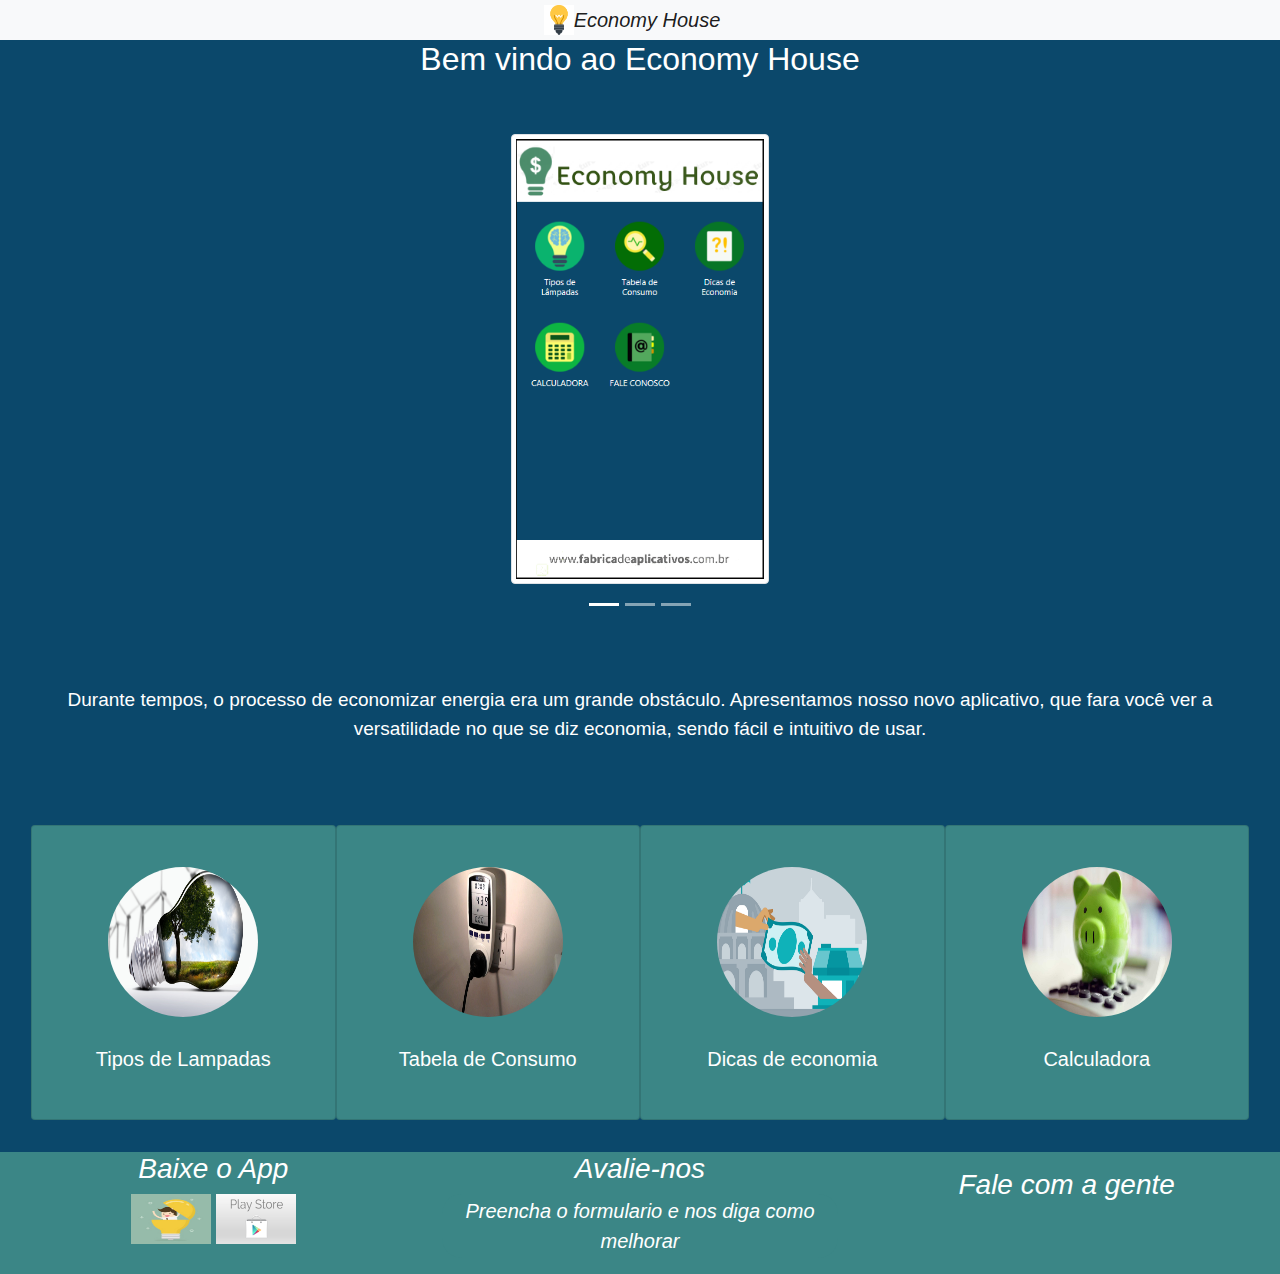
<file: index.html>
﻿<!DOCTYPE html>
<html>
<head>
	<title>
		  ECONOMY  HOUSE 
	</title>

	<link rel="stylesheet" href="https://maxcdn.bootstrapcdn.com/bootstrap/4.0.0/css/bootstrap.min.css" integrity="sha384-Gn5384xqQ1aoWXA+058RXPxPg6fy4IWvTNh0E263XmFcJlSAwiGgFAW/dAiS6JXm" crossorigin="anonymous">
	<link rel="stylesheet" type="text/css" href="css/main.css">



</head>
<body>



<!-- Menu -->
<nav class="nav justify-content-center navbar-light bg-light">
  <a class="navbar-brand" href="index.html">
    <img src="img/light.png" width="30" height="30" class="d-inline-block align-top" alt=""><span class="titulo">Economy House</span></a>


</nav>



<!-- div onde tudo sera inserido -->
<div id = "divmestre">

<h2 class="topo">Bem vindo ao Economy House</h2>



<!-- primeira linha -->
<div class="container-fluid">
<!-- slides -->
<div id="app" class="carousel slide m-1 p-5" data-ride="carousel">

  <!-- Indicators -->
  <ul class="carousel-indicators mt-5 pt-5">
    <li data-target="#app" data-slide-to="0" class="active"></li>
    <li data-target="#app" data-slide-to="1"></li>
    <li data-target="#app" data-slide-to="2"></li>
  </ul>

  <!-- The slideshow -->
  <div class="carousel-inner">
    <div class="carousel-item active">
    	<img class="cachorro img-thumbnail" src="img/app1.PNG">
    </div>
    <div class="carousel-item">
      <img class="cachorro img-thumbnail" src="img/app2.PNG">
    </div>
    <div class="carousel-item">
      <img class="cachorro img-thumbnail" src="img/app3.PNG">
    </div>
  </div>



</div>
<!-- blocos -->  
<div class="textoexplicativo"><p class="topo">Durante tempos, o processo de economizar energia era um grande obstáculo. Apresentamos nosso novo aplicativo, que fara você ver a versatilidade no que se diz economia, sendo fácil e intuitivo de usar.</p>
</div> 
<div class="col mb-3 p-3">
    <div class="d-flex align-content-start flex-wrap">
      <div class="card col-sm-3 test p-3">
        <img class="dog" src="img/bulb.png" alt="Card image cap">
        <div class="card-body">
          <h5 class="card-title text-align-center">Tipos de Lampadas</h5>  
        </div>
       
        <div class="overlay">
            <div class="text">
              <p class="card-text">Saiba qual a melhor lampada para sua casa.</p>
            </div>
        </div>
      </div>

      <div class="card col-sm-3 test text-align-center p-3">
        <img class="dog" src="img/consu.png" alt="Card image cap">
        <div class="card-body">
          <h5 class="card-title text-align-center">Tabela de Consumo</h5>
        </div>
        <div class="overlay">
          <div class="text">
            <p class="card-text">Entenda o consumo de cada aparelho para poder economizar</p>
          </div>
        </div>
      </div>

      <div class="card col-sm-3  test p-3">
        <img class="dog" src="img/econo.png" alt="Card image cap">
        <div class="card-body">
          <h5 class="card-title text-align-center">Dicas de economia</h5>  
        </div>
       
        <div class="overlay">
            <div class="text">
              <p class="card-text">Receba as melhores dicas para te ajudar</p>
            </div>
      
        </div>
      </div>

      <div class="card col-sm-3 test text-align-center p-3">
        <img class="dog" src="img/calc.png" alt="Card image cap">
        <div class="card-body">
          <h5 class="card-title text-align-center">Calculadora</h5>
        </div>
        <div class="overlay">
          <div class="text">
            <p class="card-text">Calcule com precisão seus gastos mensais</p>
          </div>
        </div>
      </div>
    </div>
  </div>
</div>
</div>






<!--Footer-->
<footer>
  <div class="row">

    <div class="col-sm-4">
      <!-- <h1>Fale com a gente</h1> -->
      <!-- <p>todas as redes sociais aqui</p> -->
     <!--  <a href="https://www.facebook.com/"><img src="img/face.png" class="img-responsive" alt="facebook" style="height:50px; width: auto;"></a>
      <a href="https://plus.google.com/"><img src="img/google.ico" class="img-responsive" alt="google Plus"  style="height:50px; width: auto;"></a>
      <a href="https://www.instagram.com/"><img src="img/insta.png" class="img-responsive" alt="Instagram" style="height:50px; width: auto;"></a>
      <a href="https://github.com/"><img src="img/git.png" class="img-responsive" alt="github" style="height:50px; width: auto;"></a>
    </div>
    <div class="col-sm-4"> -->
      <h3>Baixe o App</h3>
      <!-- <p>link para baixar o app(tambem virar em cima do site)</p> -->
      <a href="https://app.vc/economyhouse.com"><img src="img/EH.png"  height="50px" class="img-responsive" alt="Instagram" width="80px"></a>
      <a href="https://play.google.com"><img src="img/play.png"  height="50px" class="img-responsive" alt="Instagram" width="80px"></a>

    </div>  
    <div class="col-sm-4">
      <h3>Avalie-nos</h3>
      <a href="#" style="text-decoration:none">
        <p class="form">Preencha o formulario e nos diga como melhorar</p>
      </a>
    </div>
    <div class="col-sm-4">
    <p class="contato">
      <a href="#" style="text-decoration:none"><h3><span class="fale">Fale com a gente</span></h3></a>
      </p></div>
   </div>
 </footer>
	<script src="https://code.jquery.com/jquery-3.2.1.slim.min.js" integrity="sha384-KJ3o2DKtIkvYIK3UENzmM7KCkRr/rE9/Qpg6aAZGJwFDMVNA/GpGFF93hXpG5KkN" crossorigin="anonymous"></script>
	<script src="https://cdnjs.cloudflare.com/ajax/libs/popper.js/1.12.9/umd/popper.min.js" integrity="sha384-ApNbgh9B+Y1QKtv3Rn7W3mgPxhU9K/ScQsAP7hUibX39j7fakFPskvXusvfa0b4Q" crossorigin="anonymous"></script>
	<script src="https://maxcdn.bootstrapcdn.com/bootstrap/4.0.0/js/bootstrap.min.js" integrity="sha384-JZR6Spejh4U02d8jOt6vLEHfe/JQGiRRSQQxSfFWpi1MquVdAyjUar5+76PVCmYl" crossorigin="anonymous"></script>




</body>
</html>
</file>
<file: css/main.css>
* {
  margin: 0;
  padding:0;
}

body{
  margin: 0;
  padding: 0;
  box-sizing: border-box;
  background-color: #0B486B;

}



footer{
    background-color: #3B8686;
}

h5 {
  text-align: center;
}

/* blocos*/
.test {
 background-color: #3B8686;
 color: white;

}



/* o que acontecerar no hover */
.overlay {
  position: absolute;
  bottom: 0;
  left: 0;
  right: 0;
  background: radial-gradient(#79BD9A, #3B8686, #0B486B);
  overflow: hidden;
  width: 100%;
  height: 100%;
  -webkit-transform:scale(0);
  transition: .3s ease;

}

/*hover */
.test:hover .overlay {
  transform: scale(1);

}

/* texto escondido no overlay */
.text {
  color: white;
  font-size: 20px;
  position: absolute;
  top: 50%;
  left: 50%;
  transform: translate(-50%, -50%);
  -ms-transform: translate(-50%, -50%);
  text-align: center;
  font-family: Times, Times New Roman, sans-serif;
  font-style: oblique;
  font-size: 25px;

}
/* slide */
#app {
  text-align: center;



}


/* botão  */
.form {
  border-radius: 20px;
  padding: 2px;
  text-align: center;
  color: white;
  font-size: 20px;
  background-color: #3B8686;


}

 /*edita o tamanho da foto */
.cachorro {

  height:450px;
  clear: both;
}
.dog {

  border-radius: 200px;
  height: 150px;
  width: 150px;
  align-self: center;
  margin-top: 25px;
  margin-bottom: 10px;
}
.topo  {
  text-align: center;
  color: white;
  font-family: Arial;
  
}

.textoexplicativo{
  padding: 50px 50px;
  font-size: 19px;
  font-family: Arial;
 
}
.titulo {
    font-style: italic;
}
.card-title{
  font-weight: 100;
}
.row{
  margin: 0;
  text-align: center;
  font-style: oblique;
  color: white;
}
a{
  color: white;

}

.fale {
  text-decoration: none;
  color: white;

}
</file>
